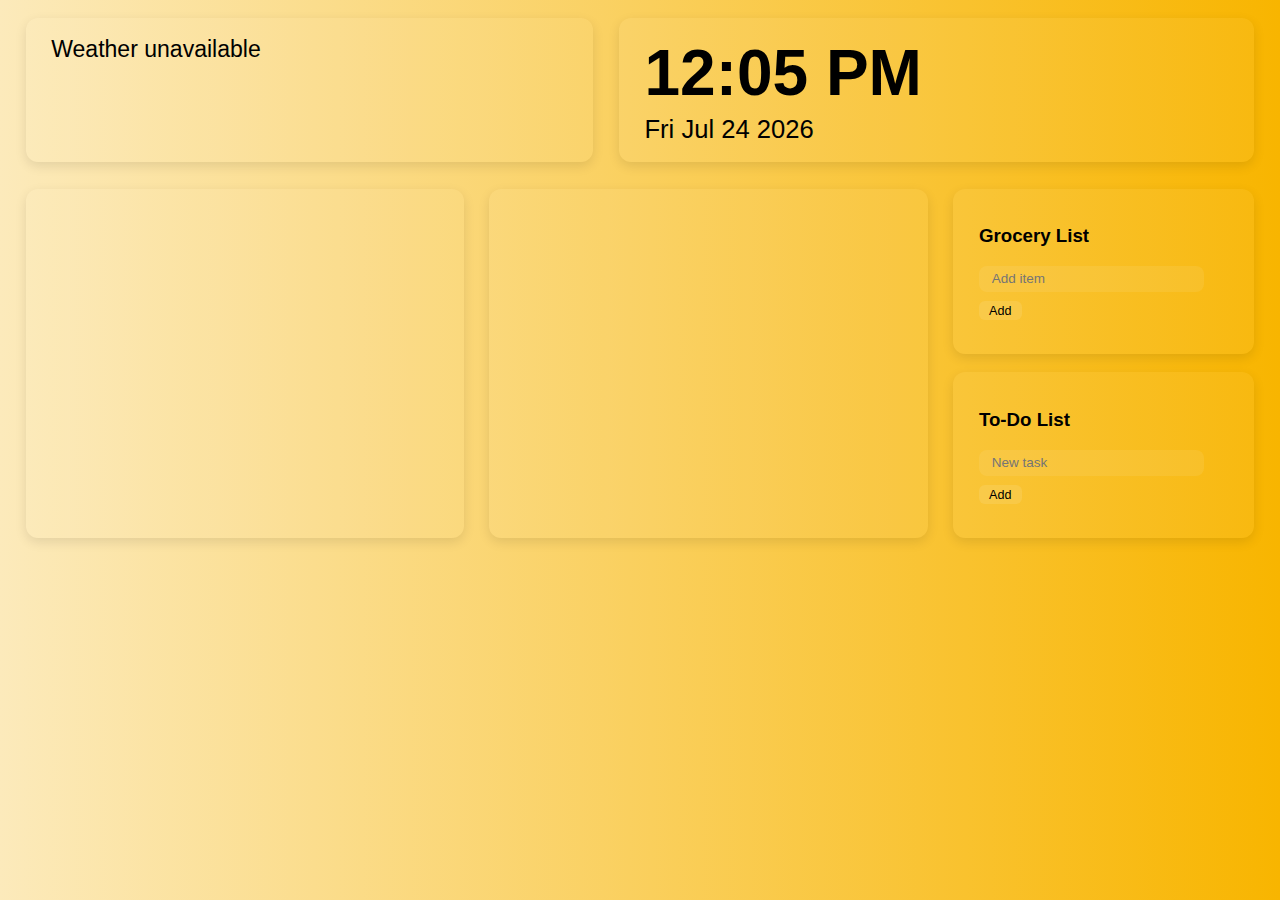
<file: index.html>
<!DOCTYPE html>
<html lang="en">
<head>
  <meta charset="UTF-8" />
  <meta name="viewport" content="width=device-width, initial-scale=1.0"/>
  <title>Smart Dashboard</title>
  <link rel="stylesheet" href="styles.css">
</head>
<body>

<!-- 🕒 CLOCK AND WEATHER SECTION -->
<div class="row row-top">
  <div class="widget weather">
    <div id="weather"></div>
  </div>
  <div class="widget clock">
    <div id="clock"></div>
    <div id="date"></div>
  </div>
</div>

<!--
  <div class="row row-3-25">
    <div class="widget"></div>
    <div class="widget"></div>
    <div class="widget">
      <h3>Groceries</h3>
      <input type="text" id="item-input" placeholder="Add item">
      <button onclick="addItem()">Add</button>
      <ul id="items"></ul>
    </div>
  </div>
-->
  
  <!-- Second row -->
  <div class="row">   
    <div class="widget"></div>
    <div class="widget"></div>
    <div>
    <div class="widget"> <!-- 🛒 GROCERY LIST SECTION -->
      <h3>Grocery List</h3>
      <input type="text" id="item-input" placeholder="Add item">
      <button onclick="addItem()">Add</button>
      <ul id="items"></ul>
    </div>
    <br>
    <div class="widget">  <!-- ✅ TO-DO LIST SECTION -->
      <h3>To-Do List</h3>
      <input type="text" id="todo-input" placeholder="New task">
      <button onclick="addTask()">Add</button>
      <ul id="todo-list"></ul>
    </div>
  </div>


  

  <script src="script.js"></script>
</body>
</html>
</file>
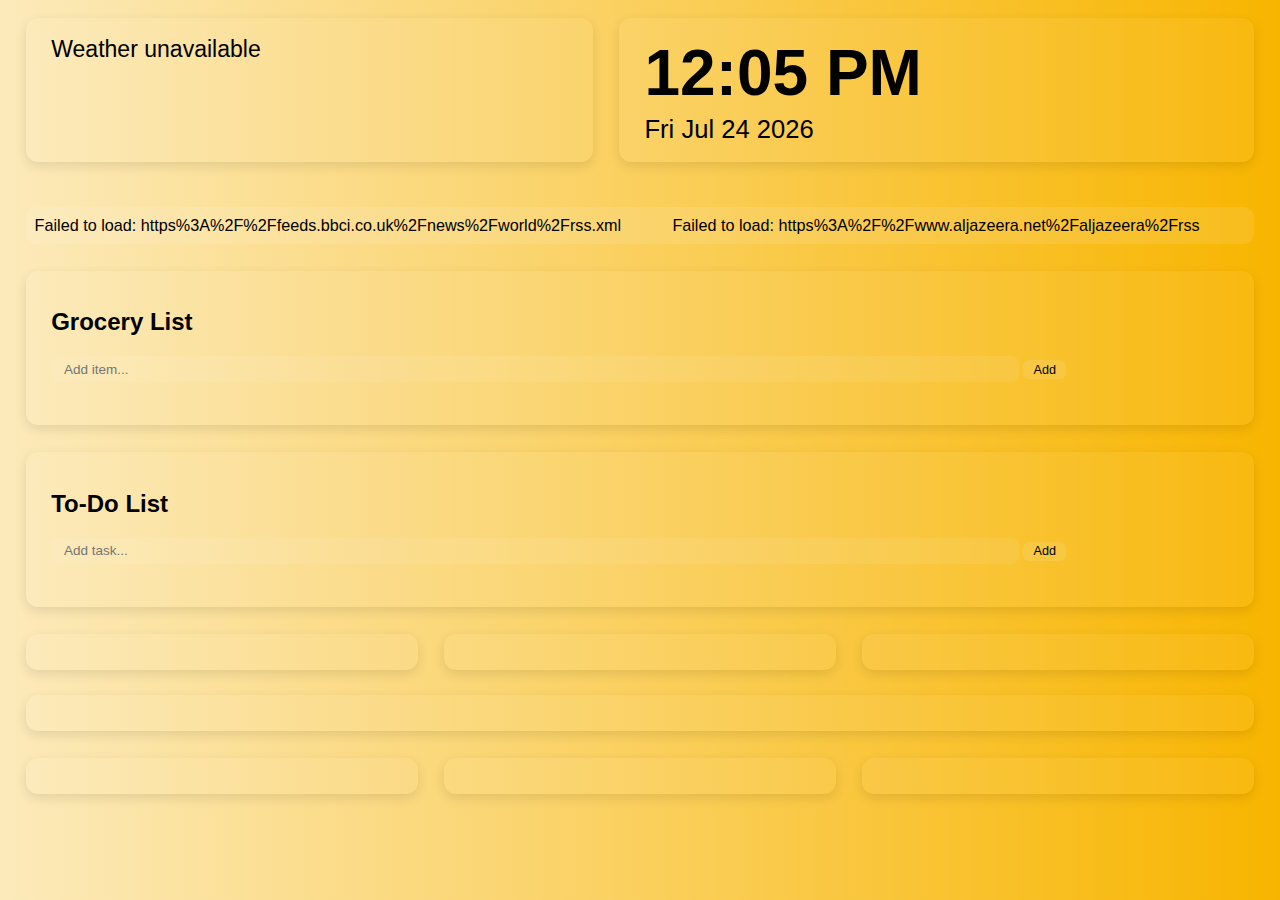
<file: index1.html>
<!DOCTYPE html>
<html lang="en">
<head>
  <meta charset="UTF-8" />
  <meta name="viewport" content="width=device-width, initial-scale=1.0"/>
  <title>Smart Dashboard</title>
  <link rel="stylesheet" href="styles.css">
</head>
<body>
  <div class="row">
    <div class="widget weather" id="weather">Loading weather...</div>
    <div class="widget clock">
      <div id="clock"></div>
      <div class="date" id="date"></div>
    </div>
  </div>


  <div class="news-ticker">
    <div id="newsTicker" class="ticker-content"></div>
  </div>


  
  <div class="row">
    <div class="widget full-width">
      <h2>Grocery List</h2>
      <input type="text" id="item-input" placeholder="Add item..." />
      <button onclick="addItem()">Add</button>
      <ul id="items"></ul>
    </div>
  </div>

  <div class="row">
    <div class="widget full-width">
      <h2>To-Do List</h2>
      <input type="text" id="todo-input" placeholder="Add task..." />
      <button onclick="addTask()">Add</button>
      <ul id="todo-list"></ul>
    </div>
  </div>

  <div class="row">
    <div class="widget"></div>
    <div class="widget"></div>
    <div class="widget"></div>
    <div class="widget"></div>
  </div>

  <div class="row thin-row">
    <div class="widget"></div>
    <div class="widget"></div>
    <div class="widget"></div>
  </div>

  <script src="script.js"></script>
</body>
</html>
</file>
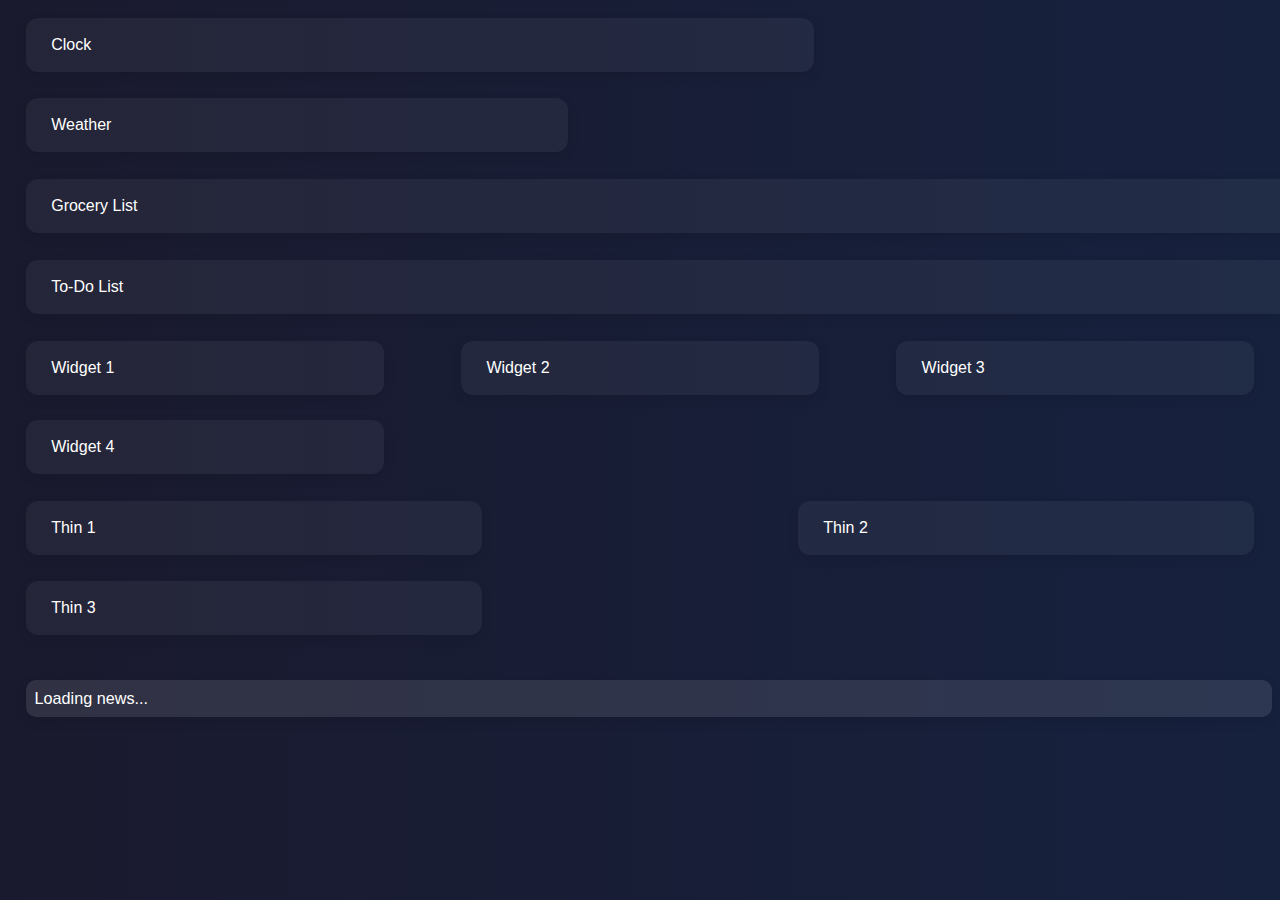
<file: indexi.html>
<!DOCTYPE html>
<html lang="en">
<head>
  <meta charset="UTF-8" />
  <meta name="viewport" content="width=device-width, initial-scale=1.0"/>
  <title>Smart Dashboard</title>
  <link rel="stylesheet" href="styles.css" />
</head>
<body>
  <!-- Row 1: Clock (60%) + Weather (40%) -->
  <div class="row row-1">
    <div class="widget clock" style="flex: 0 0 60%;">Clock</div>
    <div class="widget weather" style="flex: 0 0 40%;">Weather</div>
  </div>

  <!-- Row 2: Grocery List (100%) -->
  <div class="row row-2">
    <div class="widget grocery" style="flex: 0 0 100%;">Grocery List</div>
  </div>

  <!-- Row 3: To-Do List (100%) -->
  <div class="row row-3">
    <div class="widget todo" style="flex: 0 0 100%;">To-Do List</div>
  </div>

  <!-- Row 4: Four Equal Widgets (4 × 25%) -->
  <div class="row row-4">
    <div class="widget" style="flex: 0 0 25%;">Widget 1</div>
    <div class="widget" style="flex: 0 0 25%;">Widget 2</div>
    <div class="widget" style="flex: 0 0 25%;">Widget 3</div>
    <div class="widget" style="flex: 0 0 25%;">Widget 4</div>
  </div>

  <!-- Row 5: Thin 3-Column Row -->
  <div class="row row-5">
    <div class="widget" style="flex: 0 0 33%;">Thin 1</div>
    <div class="widget" style="flex: 0 0 33%;">Thin 2</div>
    <div class="widget" style="flex: 0 0 33%;">Thin 3</div>
  </div>

  <!-- Row 6: News Ticker (100%) -->
  <div class="row row-6">
    <div class="widget news-ticker" style="flex: 0 0 100%;">
      <div class="ticker-content" id="newsTicker">Loading news...</div>
    </div>
  </div>

  <script src="script.js"></script>
</body>
</html>
</file>
<file: styles.css>
:root {
  --text-color: #fff;
}

body {
  margin: 0;
  padding: 2vh 2vw;
  font-family: 'Segoe UI', Tahoma, Geneva, Verdana, sans-serif;
  background: linear-gradient(to right, #1a1a2e, #16213e);
  color: var(--text-color);
  display: flex;
  flex-direction: column;
  gap: 3vh;
}

/* ========== Layout ========== */
.dashboard {
  display: grid;
  gap: 2vh;
}

.row {
  display: flex;
  flex-wrap: wrap;
  gap: 2vw;
  justify-content: space-between;
}

/* Custom row: 3 boxes each 25% */
.row-3-25 .widget {
  width: 25%;
  min-width: 25%;
}

/* ========== Widget Styling ========== */
.widget {
  background: rgba(255, 255, 255, 0.05);
  border-radius: 12px;
  padding: 2vh 2vw;
  flex-grow: 1;
  min-width: 20%;
  box-shadow: 0 4px 12px rgba(0,0,0,0.1);
  transition: background 0.3s;
}

/* ========== Clock & Weather ========== */
#clock {
  font-size: 5vw;
  font-weight: 600;
  margin-bottom: 0.5vh;
}

#date {
  font-size: 2vw;
  font-weight: 400;
}

#weather {
  font-size: 1.8vw;
}

#weather img {
  vertical-align: middle;
  width: 60px;
}

/* ========== Input Fields ========== */
input[type="text"] {
  width: 80%;
  box-sizeing: border-box;
  padding: 0.6vh 1vw;
  border: none;
  border-radius: 8px;
  font-size: 1.5vh;
  margin-bottom: 1vh;
  background: rgba(255, 255, 255, 0.08);
  color: var(--text-color);
  outline: none;
}

button {
  padding: 0.3vh 0.8vw;
  background: rgba(255, 255, 255, 0.1);
  border: none;
  border-radius: 6px;
  color: var(--text-color);
  cursor: pointer;
  transition: all 0.2s;
  font-size: 1.4vh;
}

button:hover {
  background: rgba(255, 0, 0, 0.3);
}

/* ========== Grocery & To-Do Lists ========== */
#grocery, #todo {
  font-size: 1.6vh;
  font-weight: 500;
  margin-bottom: 1vh;
}

#items li, #todo-list li {
  margin-bottom: 0.5vh;
  padding: 0.5vh 1vw;
  background: rgba(255, 255, 255, 0.05);
  border-radius: 8px;
  font-size: 1.4vh;
  display: flex;
  align-items: center;
  justify-content: space-between;
  transition: background 0.3s ease;
  color: var(--text-color);
}

#todo-list input[type="checkbox"] {
  margin-right: 1vw;
  transform: scale(1);
}

/* ========== News Ticker ========== */
.news-ticker {
  overflow: hidden;
  white-space: nowrap;
  background: rgba(255, 255, 255, 0.1);
  padding: 1vh;
  font-size: 1.8vh;
  border-radius: 10px;
  margin-top: 2vh;
}

.ticker-content {
  display: inline-block;
  animation: scroll 40s linear infinite;
}

.ticker-content span {
  margin-right: 4vw;
}

/* Smooth scrolling animation */
@keyframes scroll {
  0% {
    transform: translateX(100%);
  }
  100% {
    transform: translateX(-100%);
  }
}

/* ========== Responsive Layout ========== */
@media (max-width: 768px) {
  .widget {
    flex-basis: 100%;
    min-width: 100%;
  }

  #clock {
    font-size: 8vw;
  }

  #date {
    font-size: 3vw;
  }

  #weather {
    font-size: 3vw;
  }

  .news-ticker {
    font-size: 1.6vh;
  }
}
</file>
